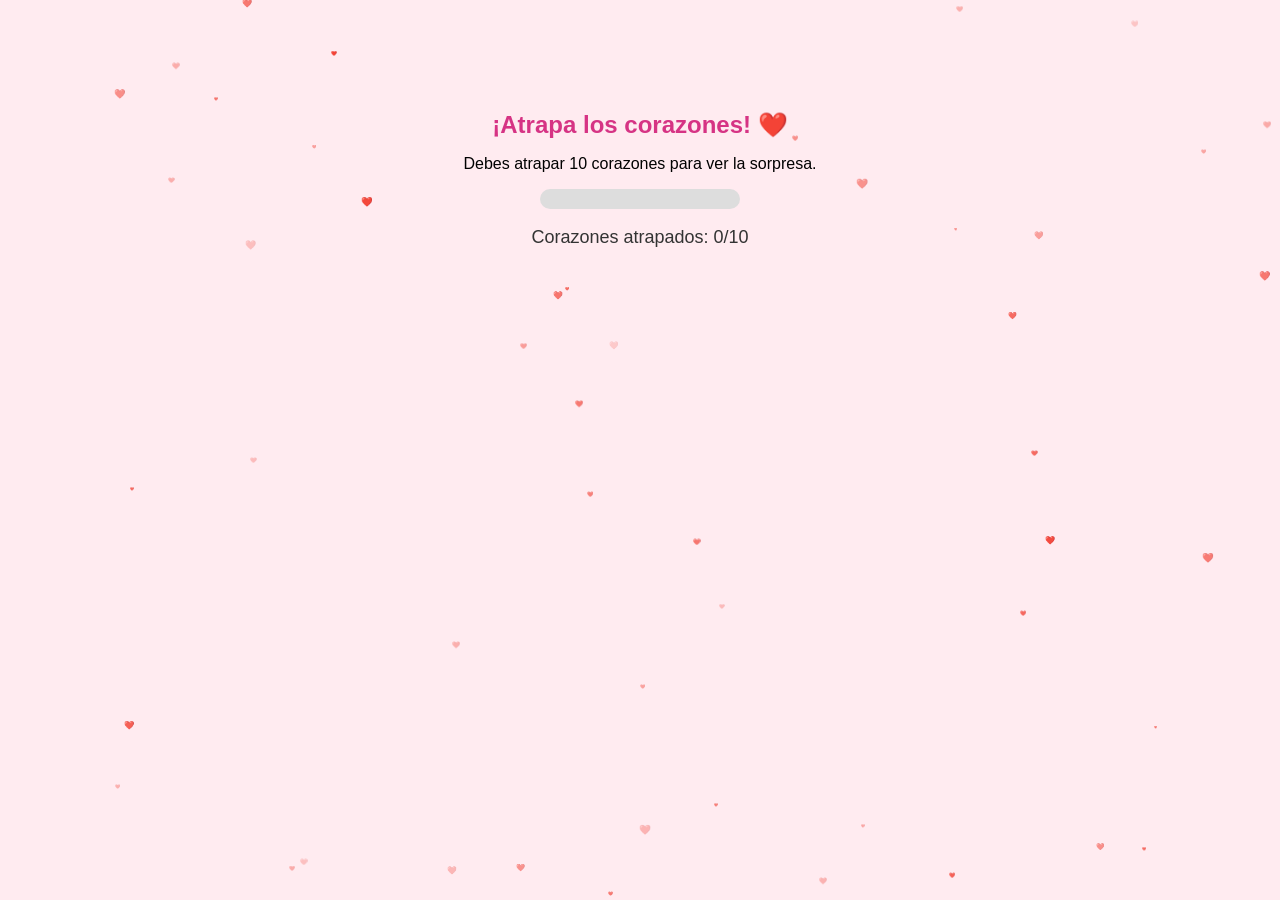
<file: index.html>
<!DOCTYPE html>
<html lang="es">
<head>
    <meta charset="UTF-8">
    <meta name="viewport" content="width=device-width, initial-scale=1.0">
    <title>¿Quieres ser mi San Valentín?</title>
    <link rel="stylesheet" href="styles.css">
</head>
<body>
    <div class="container">
        <h1>¡Atrapa los corazones! ❤️</h1>
        <p>Debes atrapar 10 corazones para ver la sorpresa.</p>
        
        <div class="progress-bar">
            <div class="progress"></div>
        </div>

        <p class="counter">Corazones atrapados: <span id="score">0</span>/10</p>
        
        <div id="game-area"></div>
    </div>

    <canvas id="particles"></canvas>

    <script src="script.js"></script>
</body>
</html>
</file>
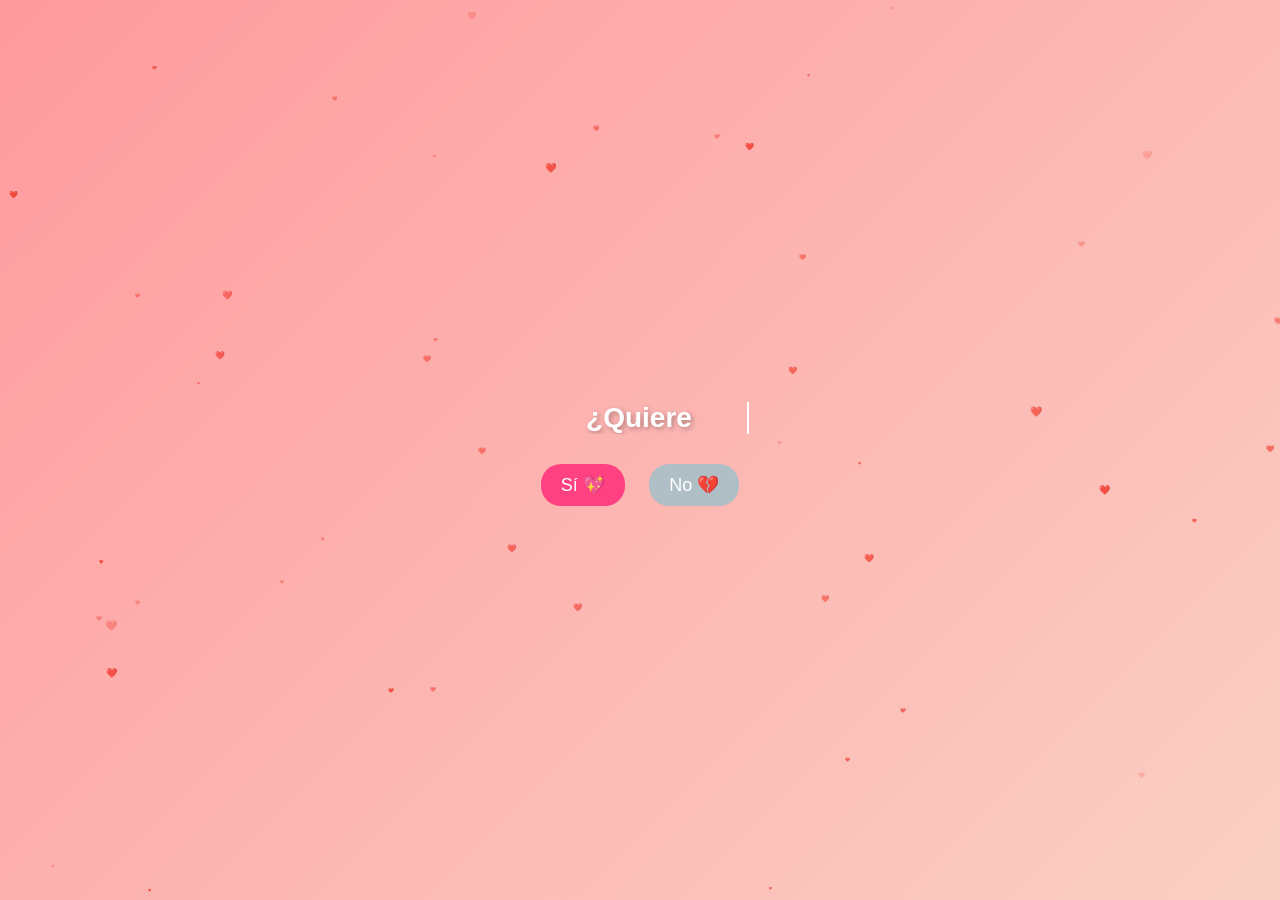
<file: sorpresa.html>
<!DOCTYPE html>
<html lang="es">
<head>
    <meta charset="UTF-8">
    <meta name="viewport" content="width=device-width, initial-scale=1.0">
    <title>Sorpresa ❤️</title>
    <link rel="stylesheet" href="sorpresa.css">
</head>
<body>
    <canvas id="background"></canvas>

    <div class="container">
        <h1 id="question"></h1>
        <div class="buttons">
            <button id="yesBtn">Sí 💖</button>
            <button id="noBtn">No 💔</button>
        </div>
        <p id="responseMessage"></p>
    </div>

    <script src="sorpresa.js"></script>
</body>
</html>
</file>
<file: styles.css>
body {
    margin: 0;
    padding: 0;
    display: flex;
    justify-content: center;
    align-items: center;
    height: 100vh;
    background-color: #ffebf0;
    font-family: Arial, sans-serif;
    overflow: hidden;
}

.container {
    text-align: center;
    z-index: 2;
    position: absolute;
}

h1 {
    font-size: 24px;
    color: #d63384;
}

.progress-bar {
    width: 200px;
    height: 20px;
    background-color: #ddd;
    border-radius: 10px;
    overflow: hidden;
    margin: 10px auto;
}

.progress {
    height: 100%;
    width: 0%;
    background-color: #ff4081;
    transition: width 0.3s;
}

.counter {
    font-size: 18px;
    color: #333;
}

#game-area {
    position: relative;
    width: 100vw;
    height: 60vh;
    overflow: hidden;
}

.heart {
    position: absolute;
    font-size: 2rem;
    cursor: pointer;
    animation: fall 4s linear forwards;
}

@keyframes fall {
    from { transform: translateY(0); opacity: 1; }
    to { transform: translateY(100vh); opacity: 0; }
}

/* Fondo de partículas */
canvas {
    position: fixed;
    top: 0;
    left: 0;
    width: 100vw;
    height: 100vh;
    pointer-events: none;
    z-index: 1;
}
</file>
<file: sorpresa.css>
body {
    margin: 0;
    padding: 0;
    display: flex;
    justify-content: center;
    align-items: center;
    height: 100vh;
    background: linear-gradient(135deg, #ff9a9e, #fad0c4);
    font-family: 'Arial', sans-serif;
    overflow: hidden;
}

.container {
    text-align: center;
    z-index: 2;
    position: absolute;
}

h1 {
    font-size: 28px;
    color: #fff;
    text-shadow: 2px 2px 5px rgba(0, 0, 0, 0.3);
    white-space: nowrap;
    overflow: hidden;
    border-right: 2px solid white;
}

.buttons {
    margin-top: 20px;
}

button {
    font-size: 18px;
    padding: 10px 20px;
    margin: 10px;
    border: none;
    cursor: pointer;
    border-radius: 20px;
    transition: transform 0.2s, background 0.3s;
}

#yesBtn {
    background: #ff4081;
    color: white;
}

#yesBtn:hover {
    transform: scale(1.1);
    background: #e91e63;
}

#noBtn {
    background: #b0bec5;
    color: white;
}

#noBtn:hover {
    transform: scale(1.1);
    background: #78909c;
}

#responseMessage {
    font-size: 22px;
    color: white;
    margin-top: 20px;
    display: none;
}

/* Fondo de partículas */
canvas {
    position: fixed;
    top: 0;
    left: 0;
    width: 100vw;
    height: 100vh;
    pointer-events: none;
    z-index: 1;
}
</file>
